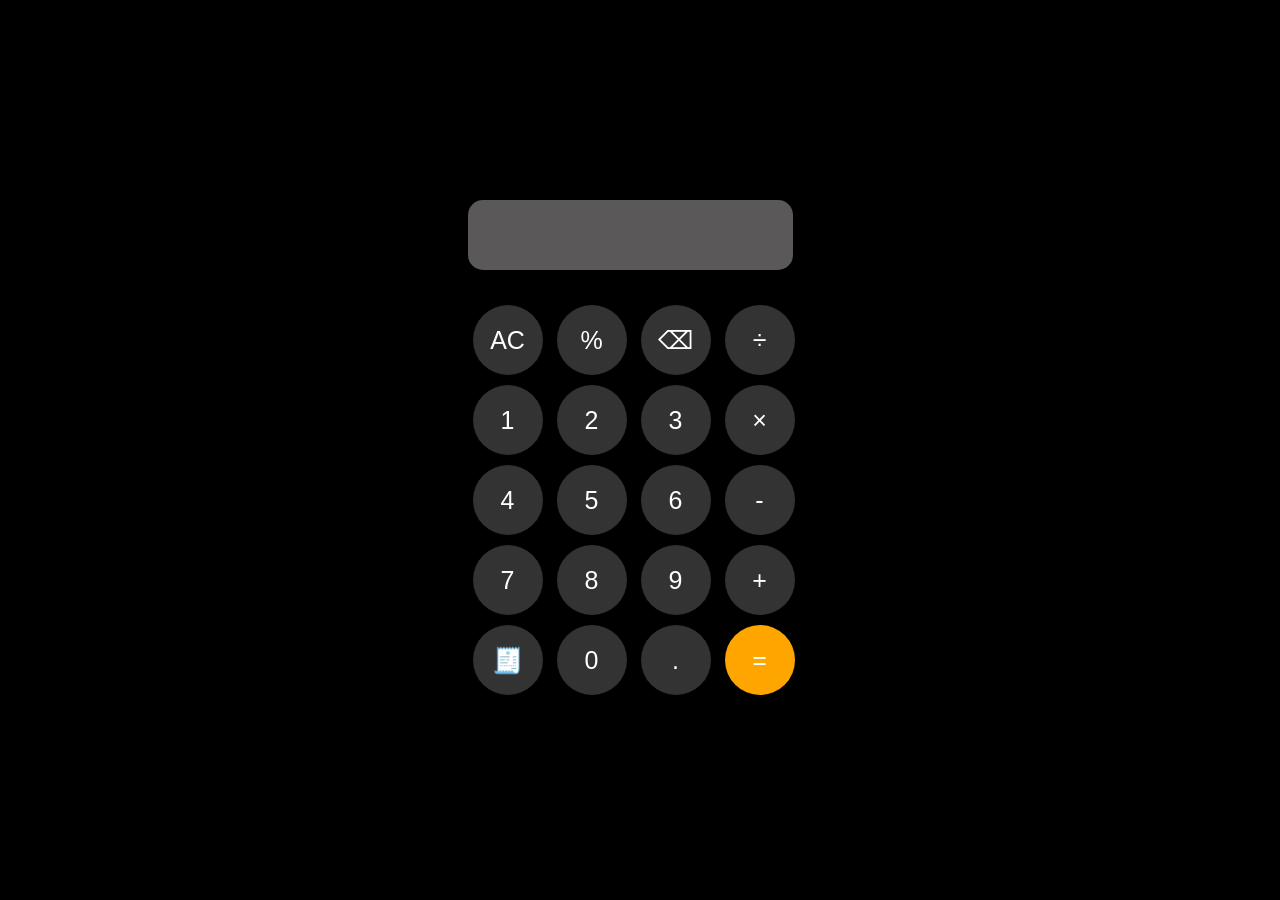
<file: index.html>
<!DOCTYPE html>
<html lang="en">
<head>
    <meta charset="UTF-8">
    <meta name="viewport" content="width=device-width, initial-scale=1.0">
    <title>Calculater</title>
    <link rel="icon" type="image/png" href="calculator.png.jpg">
    <link rel="stylesheet" href="calc.css">
</head>
<body>
    <div class="Calculater">
        <div class="display">
        <input type="text" name="no1" id="no1">
        <div id="result"></div>
    </div>
          <div>
              <button onclick="clearInput()">AC</button>
              <button onclick="calcWrite('%')">%</button>
              <button onclick="deleteOne()">⌫</button> 
              <button onclick="calcWrite('÷')">÷</button>
          </div>
          <div>
              <button onclick="calcWrite('1')">1</button>
              <button onclick="calcWrite('2')">2</button>
              <button onclick="calcWrite('3')">3</button>
              <button onclick="calcWrite('×')">×</button>
          </div>
          <div>
              <button onclick="calcWrite('4')">4</button>
              <button onclick="calcWrite('5')">5</button>
              <button onclick="calcWrite('6')">6</button>
              <button onclick="calcWrite('-')">-</button>
          </div>
          <div>
              <button onclick="calcWrite('7')">7</button>
              <button onclick="calcWrite('8')">8</button>
              <button onclick="calcWrite('9')">9</button>
              <button onclick="calcWrite('+')">+</button>
          </div>
          <div>
              <button onclick="window.location.href='history.html'">🧾</button>
              <button onclick="calcWrite('0')">0</button>
              <button onclick="calcWrite('.')">.</button>
              <button class="equal" onclick="calc()">=</button>
          </div>
    </div>
          <script src="calc.js"></script>
</body>
</html>
</file>
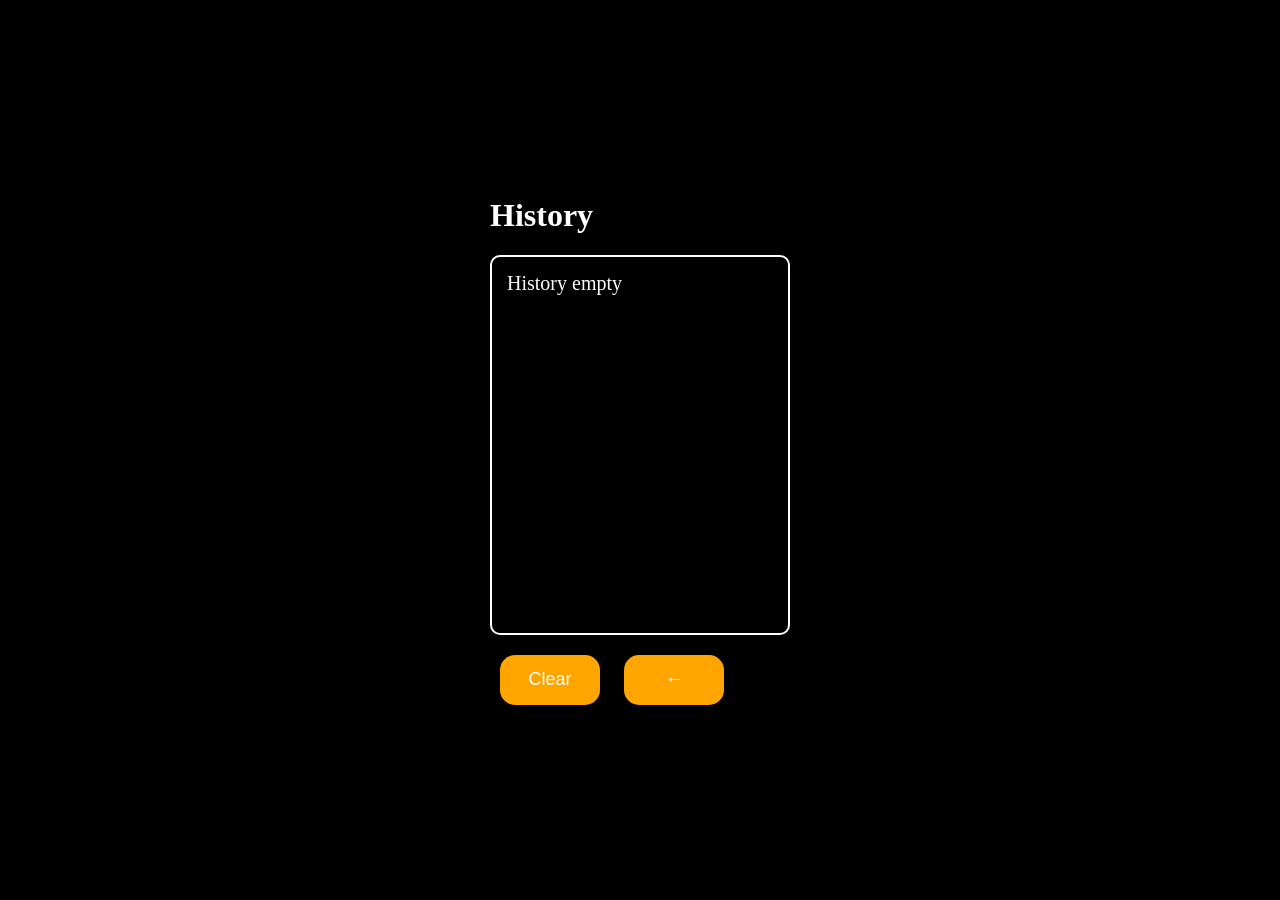
<file: history.html>
<!DOCTYPE html>
<html lang="en">
<head>
    <meta charset="UTF-8">
    <meta name="viewport" content="width=device-width, initial-scale=1.0">
    <title>History</title>
    <link rel="icon" type="image/png" href="calculator.jpg">
    <link rel="stylesheet" href="calc.css">
</head>
<body>
    <div class="History">
        <h1 style="color: white;">History</h1>

        <div id="historyList">History empty</div>

        <button class="history-btn" onclick="clearHistory()">Clear</button>
        <button class="history-btn" onclick="goBack()">←</button>
    </div>
    <script src="history.js"></script>
</body>
</html>
</file>
<file: calc.css>
body{
    background-color: black;
    display: flex;
    justify-content: center;
    align-items: center;
    height: 100vh;
    margin: 0;
}

/* Calculator buttonlari */
button{
    width: 70px;
    height: 70px;
    border-radius: 50%;
    border: none;
    font-size: 25px;
    margin: 5px;
    background-color: #333;
    color: white;
    cursor: pointer;
    transition: 0.2s;
}

button:hover{
    background: #555;
}

button:active{
    transform: scale(0.9);
}

button:focus{
    outline: none;
}

#no1{
    width: 325px;
    height: 70px;
    background-color: rgb(90, 88, 88);
    color: white;
    border: none;
    outline: none;
    font-size: 40px;
    text-align: right;
    padding-right: 10px;
    border-radius: 15px;
}

.equal{
    background-color: orange;
}

.equal:hover{
    background: darkorange;
}


/* HISTORY */

.history{
    color: white;
    text-align: center;
    position: relative;
    top: 100px;
}

.history h1{
    color: white;
    margin-bottom: 20px;
}


/* History panel */

#historyList{
    color: white;
    font-size: 20px;

    width: 300px;
    height: 380px;

    border: 2px solid white;
    border-radius: 10px;

    padding: 15px;
    box-sizing: border-box;

    overflow-y: auto;

    text-align: left;
}


/* History buttonlari */

.history-btn{
    width: 100px;
    height: 50px;

    border-radius: 15px;

    background-color: orange;
    color: white;

    font-size: 18px;

    margin: 20px 10px;
}

.history-btn:hover{
    background-color: darkorange;
}
.display {
    width: 345px;
    height: 90px;
    position: relative;
    margin-bottom: 10px;
}

#no1 {
    width: 325px;
    height: 70px;
    background-color: rgb(90, 88, 88);
    color: white;
    border: none;
    outline: none;
    font-size: 40px;
    text-align: right;
    padding-right: 10px;
    border-radius: 15px;
    box-sizing: border-box;
}

#result {
    color: #aaa;
    font-size: 28px;
    text-align: right;
    position: absolute;
    right: 31px;
    bottom: 8;
}
</file>
